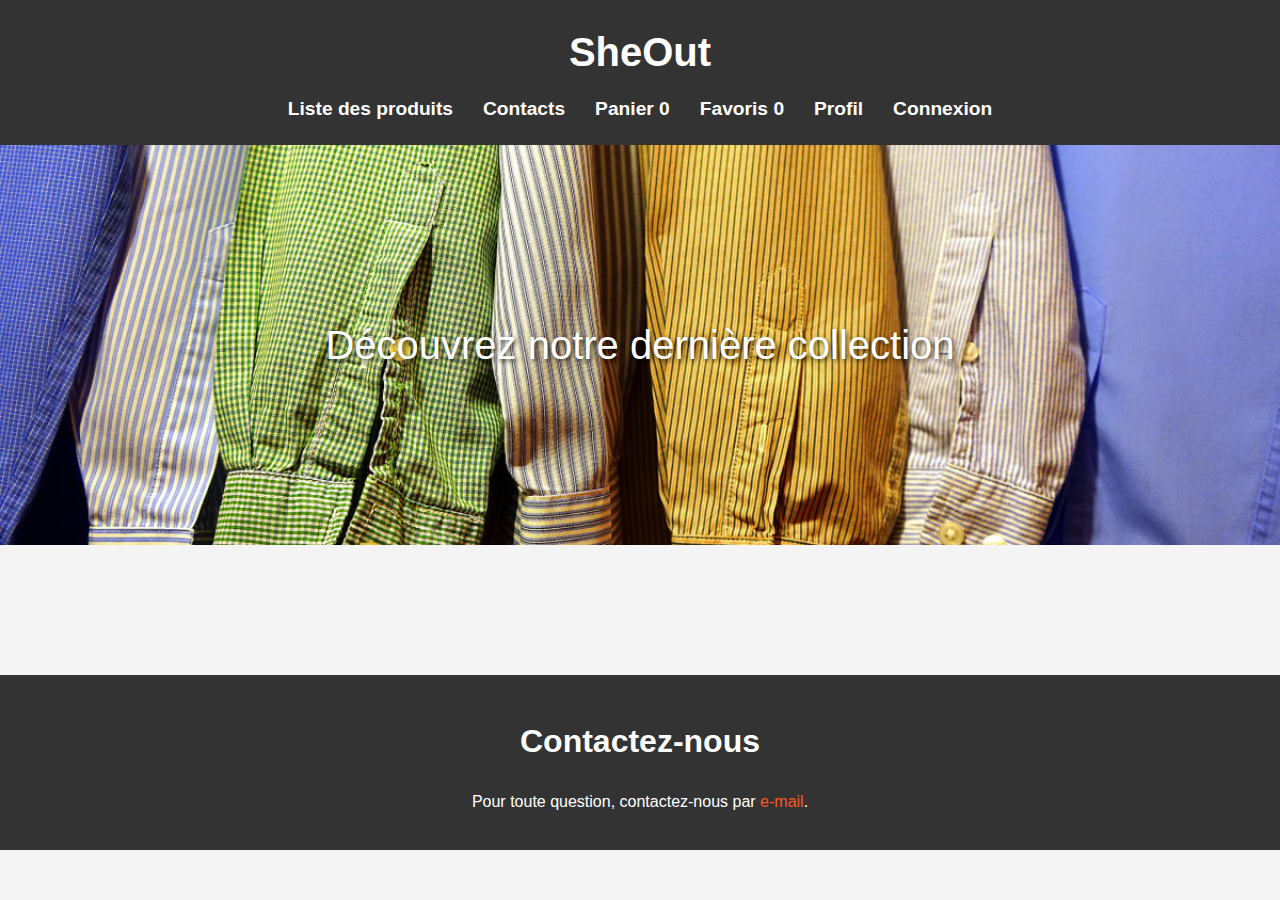
<file: index.html>
<!DOCTYPE html>
<html lang="fr">
<head>
    <meta charset="UTF-8">
    <title>SheOut</title>
    <link rel="stylesheet" href="style.css">
</head>
<body>

    <header>
        <h1>SheOut</h1>
        <nav>
            <a href="#liste">Liste des produits</a>
            <a href="#contact">Contacts</a>
            <a href="panier.html">Panier <span id="cart-count">0</span></a>
            <a href="favoris.html">Favoris <span id="favorites-count">0</span></a>
            <a href="profil.html">Profil</a>
            <a href="login.html">Connexion</a>
        </nav>
    </header>

    <div class="principal">
        <div>Découvrez notre dernière collection</div>
    </div>

    <main class="content">
        <div class="product-list">
            <!-- Les produits seront chargés ici via `script.js` -->
        </div>
    </main>

    <footer>
        <section id="contact">
            <h1>Contactez-nous</h1>
            <p>Pour toute question, contactez-nous par <a href="mailto:winter.pauline@outlook.com">e-mail</a>.</p>
        </section>
    </footer>

    <script src="script.js"></script>

</body>
</html>
</file>
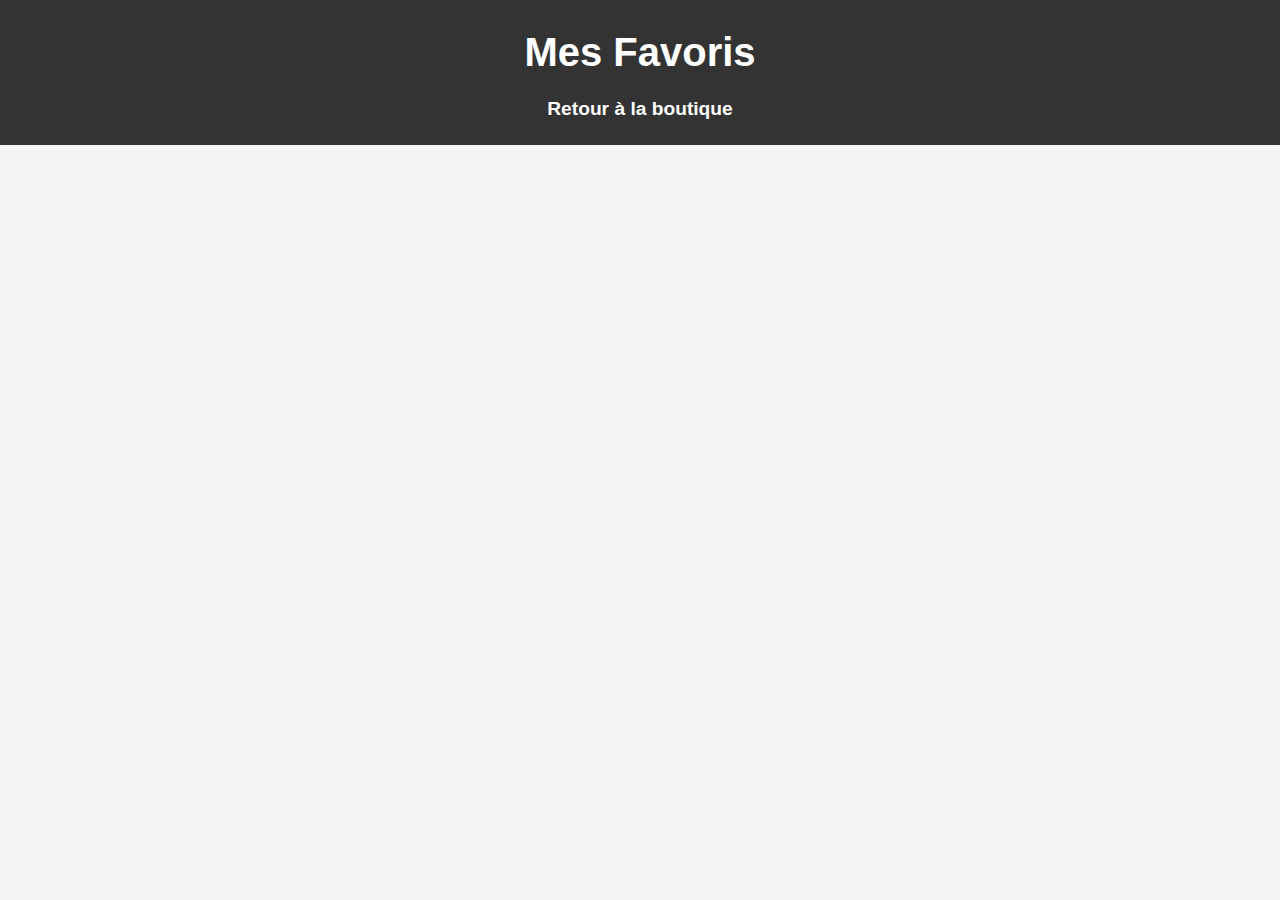
<file: favoris.html>
<!DOCTYPE html>
<html lang="fr">
<head>
    <meta charset="UTF-8">
    <title>Mes Favoris - SheOut</title>
    <link rel="stylesheet" href="style.css">
</head>
<body>

    <header>
        <h1>Mes Favoris</h1>
        <nav>
            <a href="index.html">Retour à la boutique</a>
        </nav>
    </header>

    <main class="favorites-container">
        <div id="favorites-list">
        </div>
    </main>

    <script src="favoris.js"></script>

</body>
</html>
</file>
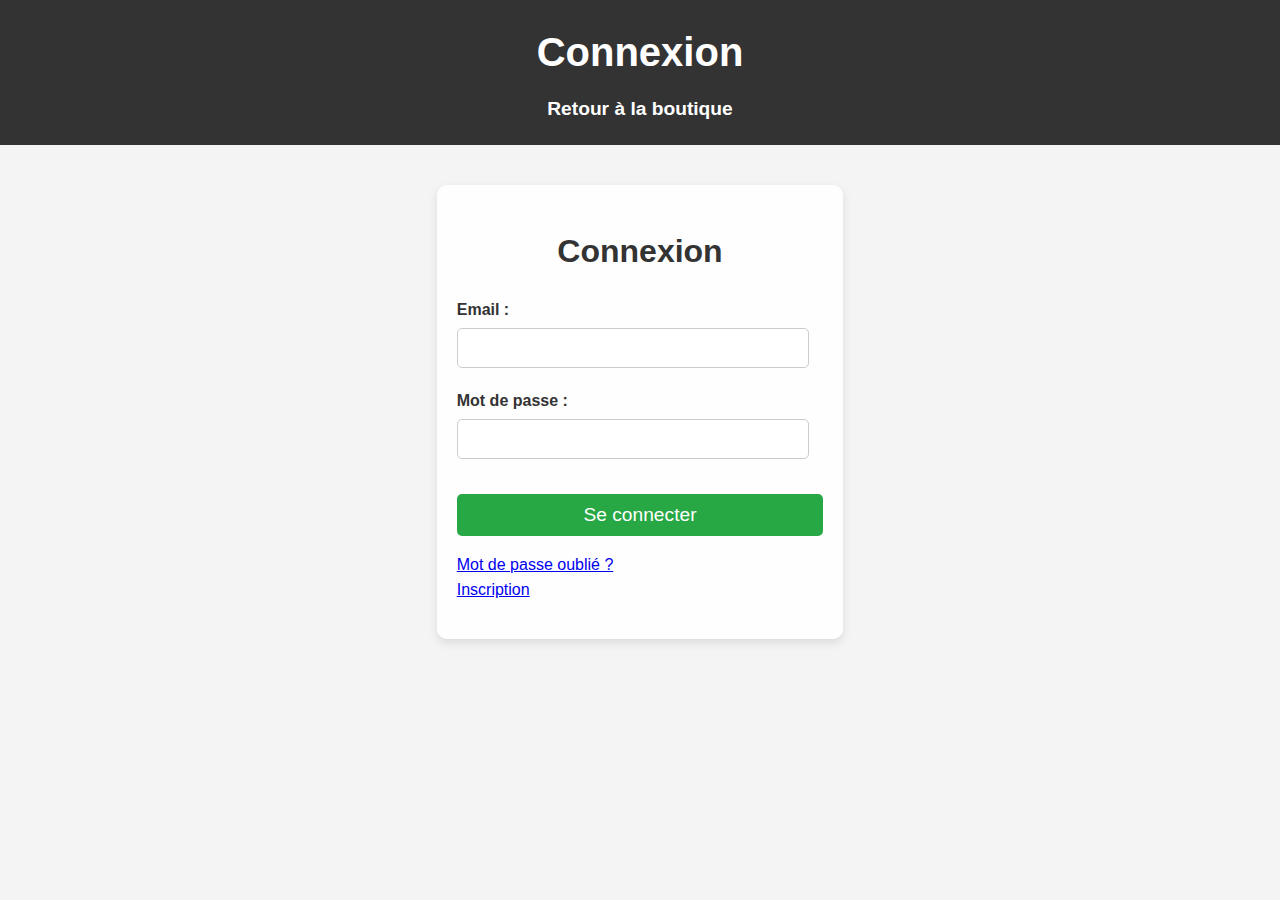
<file: login.html>
<!DOCTYPE html>
<html lang="fr">
<head>
    <meta charset="UTF-8">
    <title>SheOut - Connexion</title>
    <link rel="stylesheet" href="style.css">
</head>
<body>

    <header>
        <h1>Connexion</h1>
        <nav>
            <a href="index.html">Retour à la boutique</a>
        </nav>
    </header>

    <main class="content">
        <section id="login">
            <h1>Connexion</h1>
            <form id="login-form">
                <label for="username">Email :</label>
                <input type="email" id="username" name="username" required>

                <label for="password">Mot de passe :</label>
                <input type="password" id="password" name="password" required>

                <button type="submit">Se connecter</button>
                <p id="login-message" style="color: red;"></p>

                <p><a href="#" id="forgot-password-link">Mot de passe oublié ?</a>
                <br/>
                <a href="register.html" id="inscription">Inscription</a>
                </p>
            </form>
        </section>
    </main>

    <script>
        document.getElementById('login-form').addEventListener('submit', async (e) => {
            e.preventDefault();

            const email = document.getElementById('username').value;
            const password = document.getElementById('password').value;
            const message = document.getElementById('login-message');

            // Réinitialiser le message avant chaque tentative de soumission
            message.textContent = '';

            // Validation de base des champs
            if (!email || !password) {
                message.textContent = 'Veuillez remplir tous les champs.';
                return;
            }

            if (!/\S+@\S+\.\S+/.test(email)) { // Vérification simple de l'email
                message.textContent = 'Veuillez entrer un email valide.';
                return;
            }

            // Afficher un message de chargement ou un indicateur
            message.textContent = 'Connexion en cours...';

            try {
                const response = await fetch('login.php', {
                    method: 'POST',
                    headers: { 'Content-Type': 'application/json' },
                    body: JSON.stringify({ email, password })
                });

                const data = await response.json();
                if (data.message) {
                    // Afficher un message de succès et rediriger vers la page profil
                    alert(data.message);
                    localStorage.setItem('username', data.username);
                    window.location.href = 'profil.html';
                } else {
                    // Afficher un message d'erreur
                    message.textContent = data.error;
                }
            } catch (error) {
                message.textContent = 'Erreur de connexion. Veuillez réessayer plus tard.';
                console.error("Erreur lors de la connexion :", error);
            }
        });
    </script>

</body>
</html>
</file>
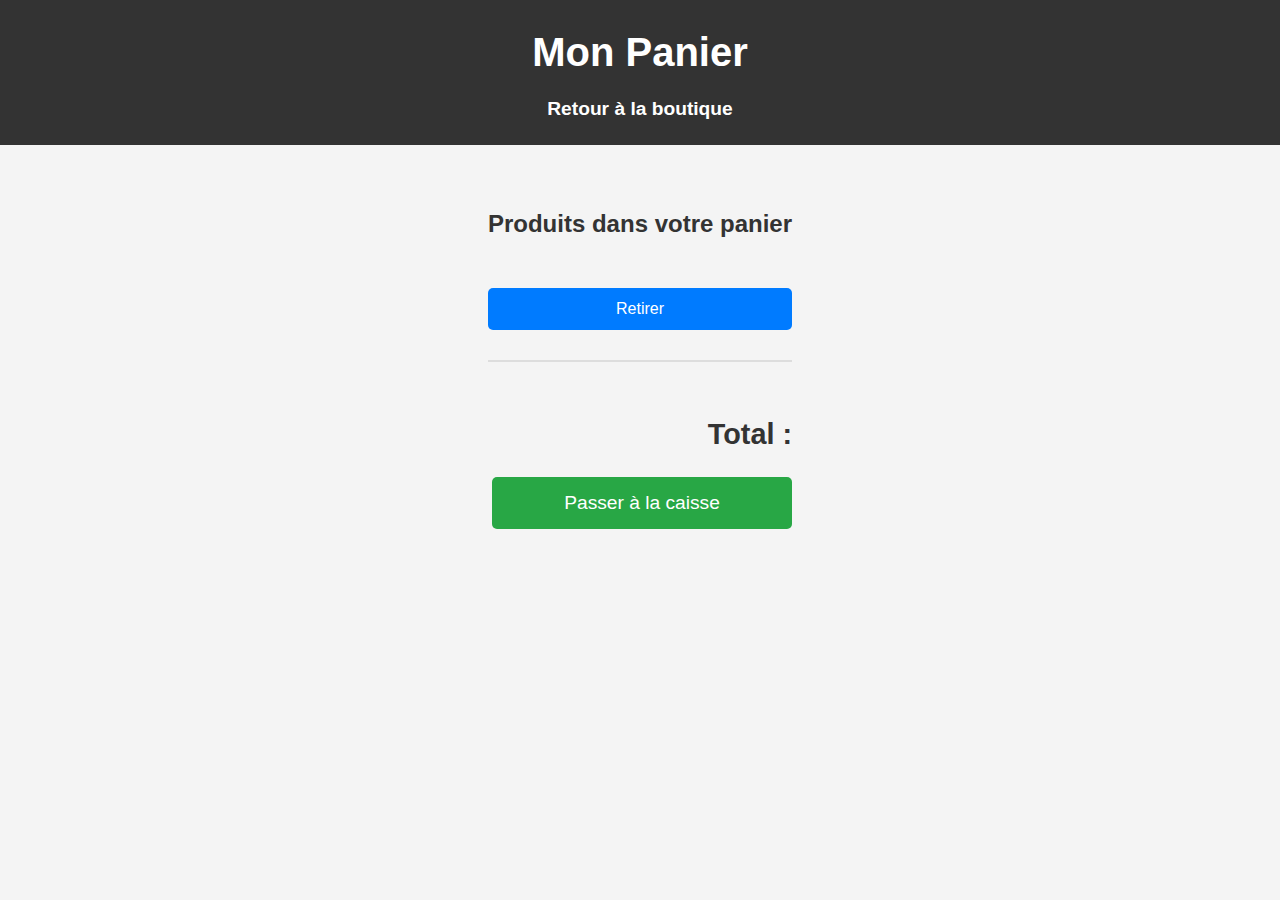
<file: panier.html>
<!DOCTYPE html>
<html lang="fr">
<head>
    <meta charset="UTF-8">
    <title>Mon Panier</title>
    <link rel="stylesheet" href="style.css">
</head>
<body>

    <header>
        <h1>Mon Panier</h1>
        <nav>
            <a href="index.html">Retour à la boutique</a>
        </nav>
    </header>

    <main>
        <div class="container">
            <h2>Produits dans votre panier</h2>
            <div class="cart-list" id="cart-container">
                <button class="remove-item" data-id="${item.id}">Retirer</button>

            </div>
            <div class="cart-summary">
                <h3>Total : <span id="total-price"> </span></h3>
                <button id="checkout-btn">Passer à la caisse</button>
            </div>
        </div>
    </main>

    <script src="panier.js"></script>

</body>
</html>
</file>
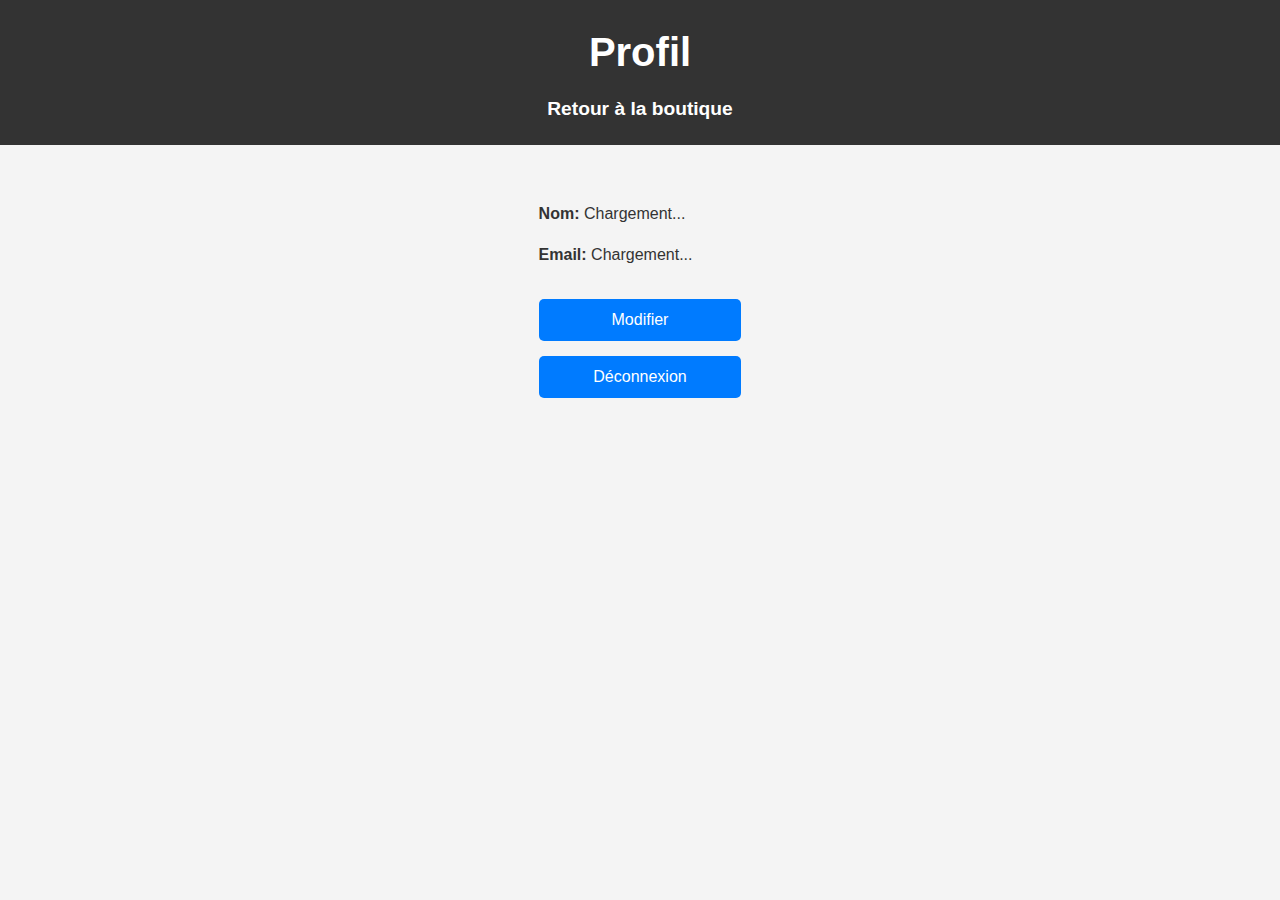
<file: profil.html>
<!DOCTYPE html>
<html lang="fr">
<head>
    <meta charset="UTF-8">
    <title>Profil - SheOut</title>
    <link rel="stylesheet" href="style.css">
</head>
<body>

    <header>
        <h1>Profil</h1>
        <nav>
            <a href="index.html">Retour à la boutique</a>
        </nav>
    </header>

    <main class="profil-content">
        <div id="profile-info">
            <p><strong>Nom:</strong> <span id="user-name">Chargement...</span></p>
            <p><strong>Email:</strong> <span id="user-email">Chargement...</span></p>
            <button id="edit-btn">Modifier</button>
            <button id="logout-btn">Déconnexion</button>
        </div>

        <div id="edit-form" style="display: none;">
            <h3>Modifier vos informations</h3>
            <form id="update-profile-form">
                <label for="edit-name">Nom:</label>
                <input type="text" id="edit-name" placeholder="Entrez votre nom" required>
                
                <label for="edit-email">Email:</label>
                <input type="email" id="edit-email" placeholder="Entrez votre email" required>
                
                <button type="submit">Enregistrer</button>
                <button type="button" id="cancel-btn">Annuler</button>
            </form>
        </div>
    </main>

    <script src="profil.js"></script>

</body>
</html>
</file>
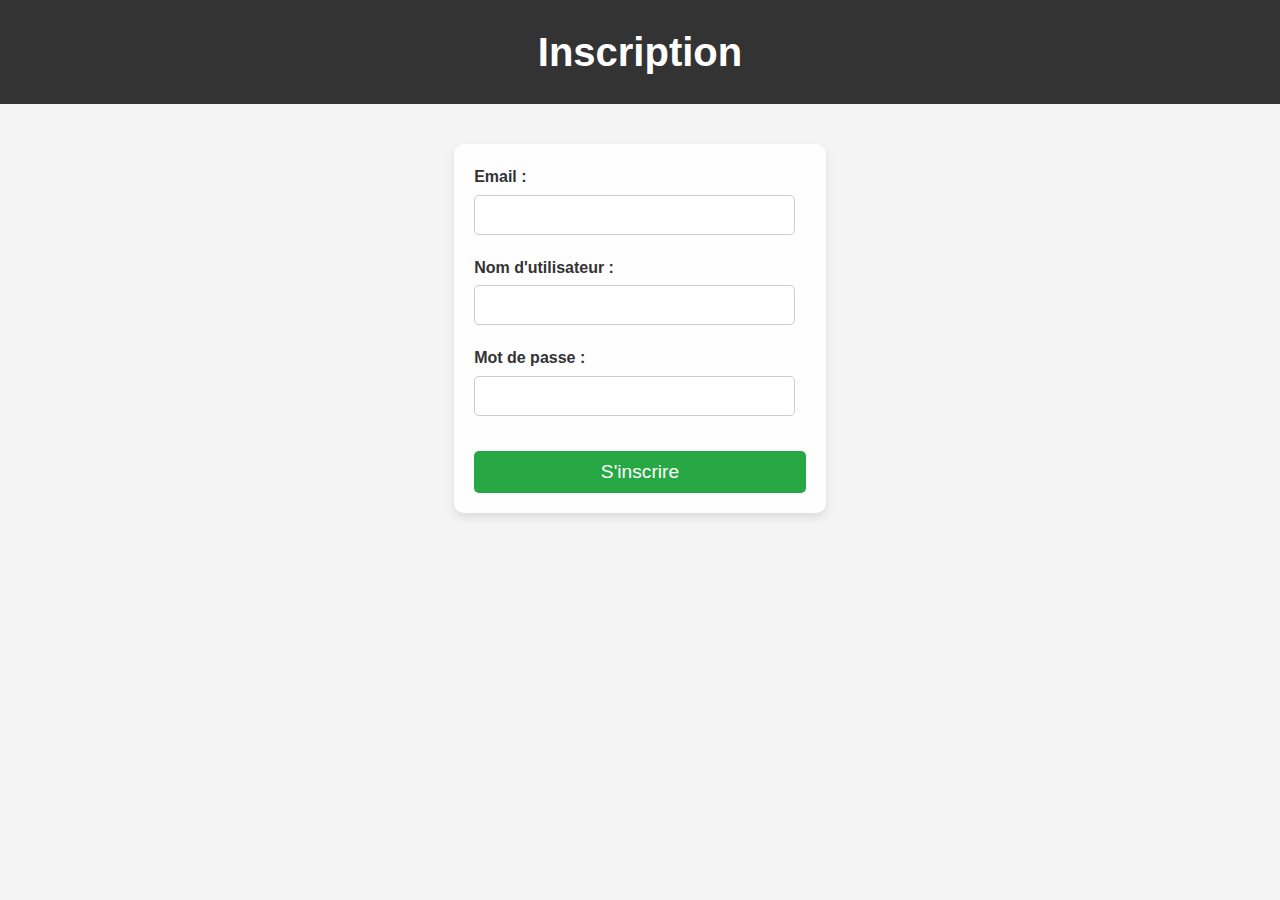
<file: register.html>
<!DOCTYPE html>
<html lang="fr">
<head>
    <meta charset="UTF-8">
    <title>Inscription</title>
    <link rel="stylesheet" href="style.css">
</head>
<body>
    <header>
        <h1>Inscription</h1>
    </header>
    <main class="content">
        <section id="login">
        <form id="register-form">
            <label for="email">Email :</label>
            <input type="email" id="email" required>

            <label for="username">Nom d'utilisateur :</label>
            <input type="text" id="username" required>

            <label for="password">Mot de passe :</label>
            <input type="password" id="password" required>

            <button type="submit">S'inscrire</button>
        </form>
        </section>
        <p id="register-message" style="color: red;"></p>
    </main>




    <script>
        document.getElementById('register-form').addEventListener('submit', async (e) => {
            e.preventDefault();

            const email = document.getElementById('email').value;
            const username = document.getElementById('username').value;
            const password = document.getElementById('password').value;
            const message = document.getElementById('register-message');

            const response = await fetch('register.php', {
                method: 'POST',
                headers: { 'Content-Type': 'application/json' },
                body: JSON.stringify({ email, username, password })
            });

            const data = await response.json();
            if (data.message) {
                alert(data.message);
                window.location.href = 'login.html';
            } else {
                message.textContent = data.error;
            }
        });
    </script>
</body>
</html>
</file>
<file: style.css>
body {
    font-family: 'Helvetica Neue', Arial, sans-serif;
    margin: 0;
    padding: 0;
    box-sizing: border-box;
    line-height: 1.6;
    background-color: #f4f4f4;
    color: #333;
}

header {
    background-color: #333;
    color: white;
    padding: 20px 0;
    text-align: center;
}

    header h1 {
        margin: 0;
        font-size: 2.5em;
    }

nav {
    display: flex;
    justify-content: center;
    align-items: center;
    margin-top: 10px;
}

    nav a {
        margin: 0 15px;
        color: white;
        text-decoration: none;
        font-weight: bold;
        font-size: 1.2em;
    }

        nav a:hover {
            text-decoration: underline;
        }

.principal {
    background-image: url("fond.jpg");
    background-size: cover;
    background-position: center;
    height: 400px;
    display: flex;
    justify-content: center;
    align-items: center;
    color: white;
    font-size: 2.5em;
    text-shadow: 2px 2px 5px rgba(0, 0, 0, 0.7);
    text-align: center;
}

main {
    padding: 40px;
    display: flex;
    justify-content: center;
}

.product-list {
    display: flex;
    flex-wrap: wrap;
    gap: 20px;
    justify-content: center;
}

.product-card {
    background-color: white;
    border: 1px solid #ddd;
    padding: 15px;
    border-radius: 10px;
    width: 220px;
    text-align: center;
    box-shadow: 0 4px 12px rgba(0, 0, 0, 0.1);
    transition: transform 0.3s ease, box-shadow 0.3s ease;
}

    .product-card:hover {
        transform: translateY(-5px);
        box-shadow: 0 8px 16px rgba(0, 0, 0, 0.2);
    }

    .product-card img {
        width: 100%;
        height: 180px;
        object-fit: cover;
        border-radius: 5px;
    }

    .product-card h3 {
        margin: 15px 0;
        font-size: 1.2em;
        color: #333;
    }

    .product-card p {
        margin: 10px 0;
        font-size: 1.1em;
        color: #666;
    }

    .product-card select, .product-card input[type="number"] {
        margin-top: 10px;
        padding: 8px;
        width: 90%;
        border: 1px solid #ccc;
        border-radius: 5px;
        font-size: 1em;
    }
    

button {
    background-color: #007BFF;
    color: white;
    border: none;
    padding: 12px;
    border-radius: 5px;
    cursor: pointer;
    width: 100%;
    margin-top: 15px;
    font-size: 1em;
    transition: background-color 0.3s ease;
}

    button:disabled {
        background-color: #ccc;
    }

    button.favorited {
        background-color: #FF6347;
    }

    button.cart {
        background-color: #28a745;
    }

    button:hover {
        opacity: 0.9;
    }

footer {
    background-color: #333;
    color: white;
    padding: 20px 0;
    text-align: center;
    margin-top: 50px;
}

    footer a {
        color: #FF5722;
        text-decoration: none;
    }

        footer a:hover {
            text-decoration: underline;
        }



.cart-list {
    display: flex;
    flex-direction: column;
    gap: 20px;
    margin-top: 30px;
}

.cart-item {
    display: flex;
    justify-content: space-between;
    align-items: center;
    padding: 15px;
    background-color: white;
    border: 1px solid #ddd;
    border-radius: 5px;
}

    .cart-item img {
        width: 100px;
        height: 100px;
        object-fit: cover;
    }

.cart-item-details {
    flex-grow: 1;
    margin-left: 20px;
}

    .cart-item-details h4 {
        margin: 0;
        font-size: 1.2em;
    }

    .cart-item-details p {
        margin: 5px 0;
        color: #666;
    }

.cart-summary {
    margin-top: 30px;
    text-align: right;
}

.cart-item button {
    background-color: #FF6347;
    color: white;
    border: none;
    padding: 10px;
    border-radius: 5px;
    cursor: pointer;
    transition: background-color 0.3s ease;
}

.cart-item button:hover {
    background-color: #FF4500;
}

.cart-item button:focus {
    outline: none;
}

.cart-summary {
    margin-top: 30px;
    text-align: right;
    border-top: 2px solid #ddd;
    padding-top: 20px;
}

    .cart-summary h3 {
        font-size: 1.8em;
        color: #333;
        margin-bottom: 10px;
    }
    
.remove-item {
    cursor: pointer;
    z-index: 1;
}


#checkout-btn {
    background-color: #28a745;
    color: white;
    padding: 15px;
    border: none;
    border-radius: 5px;
    cursor: pointer;
    font-size: 1.2em;
    width: 100%;
    max-width: 300px;
    margin-top: 10px;
    transition: background-color 0.3s ease;
}

    #checkout-btn:hover {
        background-color: #218838;
    }

    #checkout-btn:disabled {
        background-color: #ccc;
    }


#login {
    display: flex;
    flex-direction: column;
    align-items: center;
    justify-content: center;
    padding: 20px;
    margin: 0 auto;
    max-width: 400px;
    background-color: rgba(255, 255, 255, 0.9); /* Légère transparence */
    border-radius: 10px;
    box-shadow: 0px 4px 10px rgba(0, 0, 0, 0.1);
}

    #login h1 {
        font-size: 2em;
        margin-bottom: 20px;
        color: #333;
    }

    #login label {
        display: block;
        margin-bottom: 5px;
        font-weight: bold;
        color: #333;
    }

    #login input {
        width: 90%;
        padding: 10px;
        margin-bottom: 20px;
        border: 1px solid #ccc;
        border-radius: 5px;
        font-size: 1em;
    }

    #login button {
        width: 100%;
        padding: 10px;
        background-color: #28a745;
        color: white;
        border: none;
        border-radius: 5px;
        font-size: 1.2em;
        cursor: pointer;
    }

        #login button:hover {
            background-color: #218838;
        }

#profil-info {
    display: flex;
    flex-direction: column;
    align-items: center;
    margin-top: 20px;
}

#profil-info p {
    font-size: 1.2em;
    color: #333;
    margin-bottom: 10px;
}

#edit-form {
    display: none;
    background-color: #fff;
    padding: 20px;
    border-radius: 10px;
    box-shadow: 0 4px 10px rgba(0, 0, 0, 0.1);
    max-width: 400px;
    margin-top: 20px;
}

#edit-form input {
    padding: 10px;
    width: 100%;
    border: 1px solid #ccc;
    border-radius: 5px;
    margin-bottom: 15px;
}

#edit-form button {
    background-color: #007BFF;
    color: white;
    padding: 12px;
    border-radius: 5px;
    cursor: pointer;
    width: 100%;
    margin-top: 15px;
    font-size: 1em;
}

#edit-form button:hover {
    background-color: #0056b3;
}


.favorites-container {
    display: flex;
    justify-content: center;
    margin-top: 20px;
}

#favorites-list {
    display: grid;
    grid-template-columns: repeat(auto-fill, minmax(200px, 1fr));
    gap: 20px;
    max-width: 1200px;
    margin: 0 auto;
}

.favorite-item {
    background-color: white;
    border-radius: 8px;
    box-shadow: 0 4px 8px rgba(0, 0, 0, 0.1);
    overflow: hidden;
    text-align: center;
    transition: transform 0.3s ease;
}

.favorite-item:hover {
    transform: translateY(-10px);
}

.favorite-item img {
    width: 100%;
    height: 200px;
    object-fit: cover;
    border-bottom: 2px solid #ddd;
}

.favorite-item p {
    font-size: 16px;
    margin: 10px 0;
    color: #555;
}

.favorite-item button {
    background-color: #FF6F61;
    color: white;
    border: none;
    padding: 8px 20px;
    margin-bottom: 10px;
    border-radius: 5px;
    cursor: pointer;
    transition: background-color 0.3s ease;
}

.favorite-item button:hover {
    background-color: #D55C4A;
}

/* Message d'absence de favoris */
#favorites-list p {
    text-align: center;
    font-size: 18px;
    color: #888;
}
</file>
